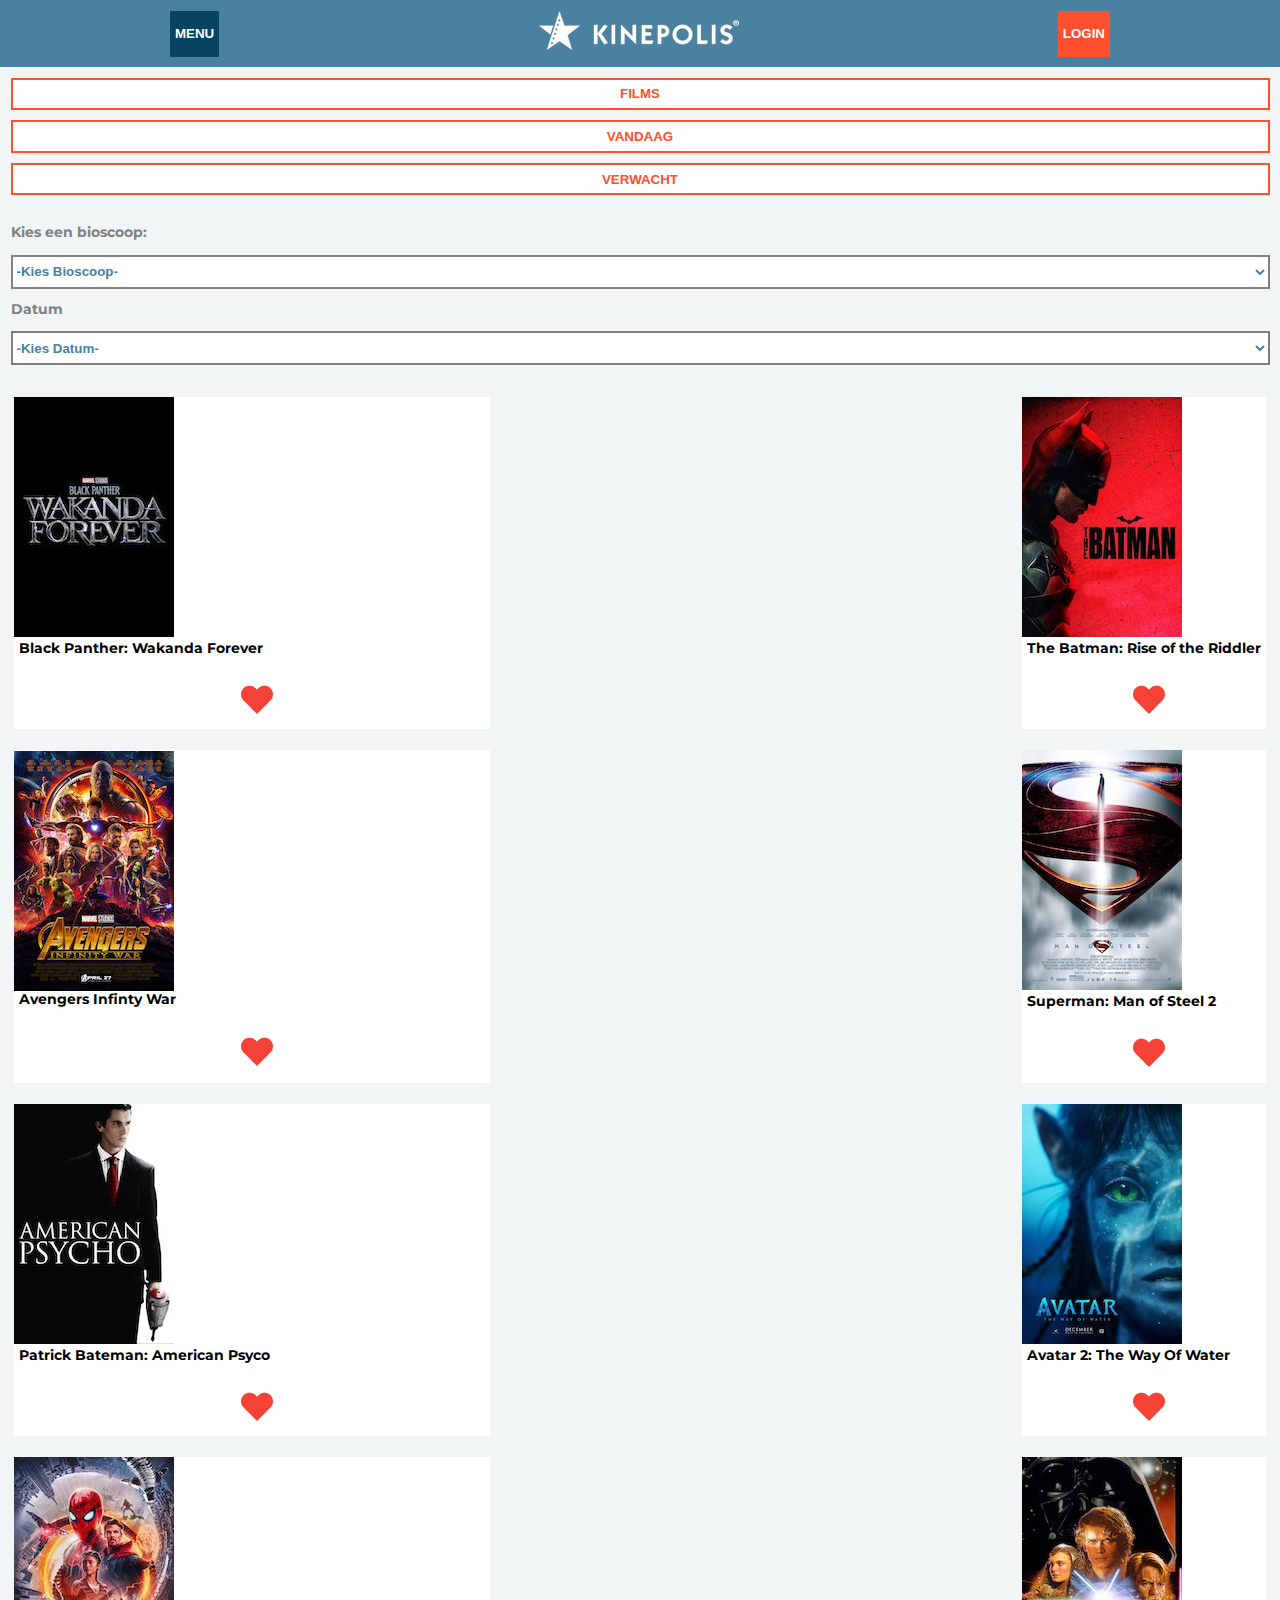
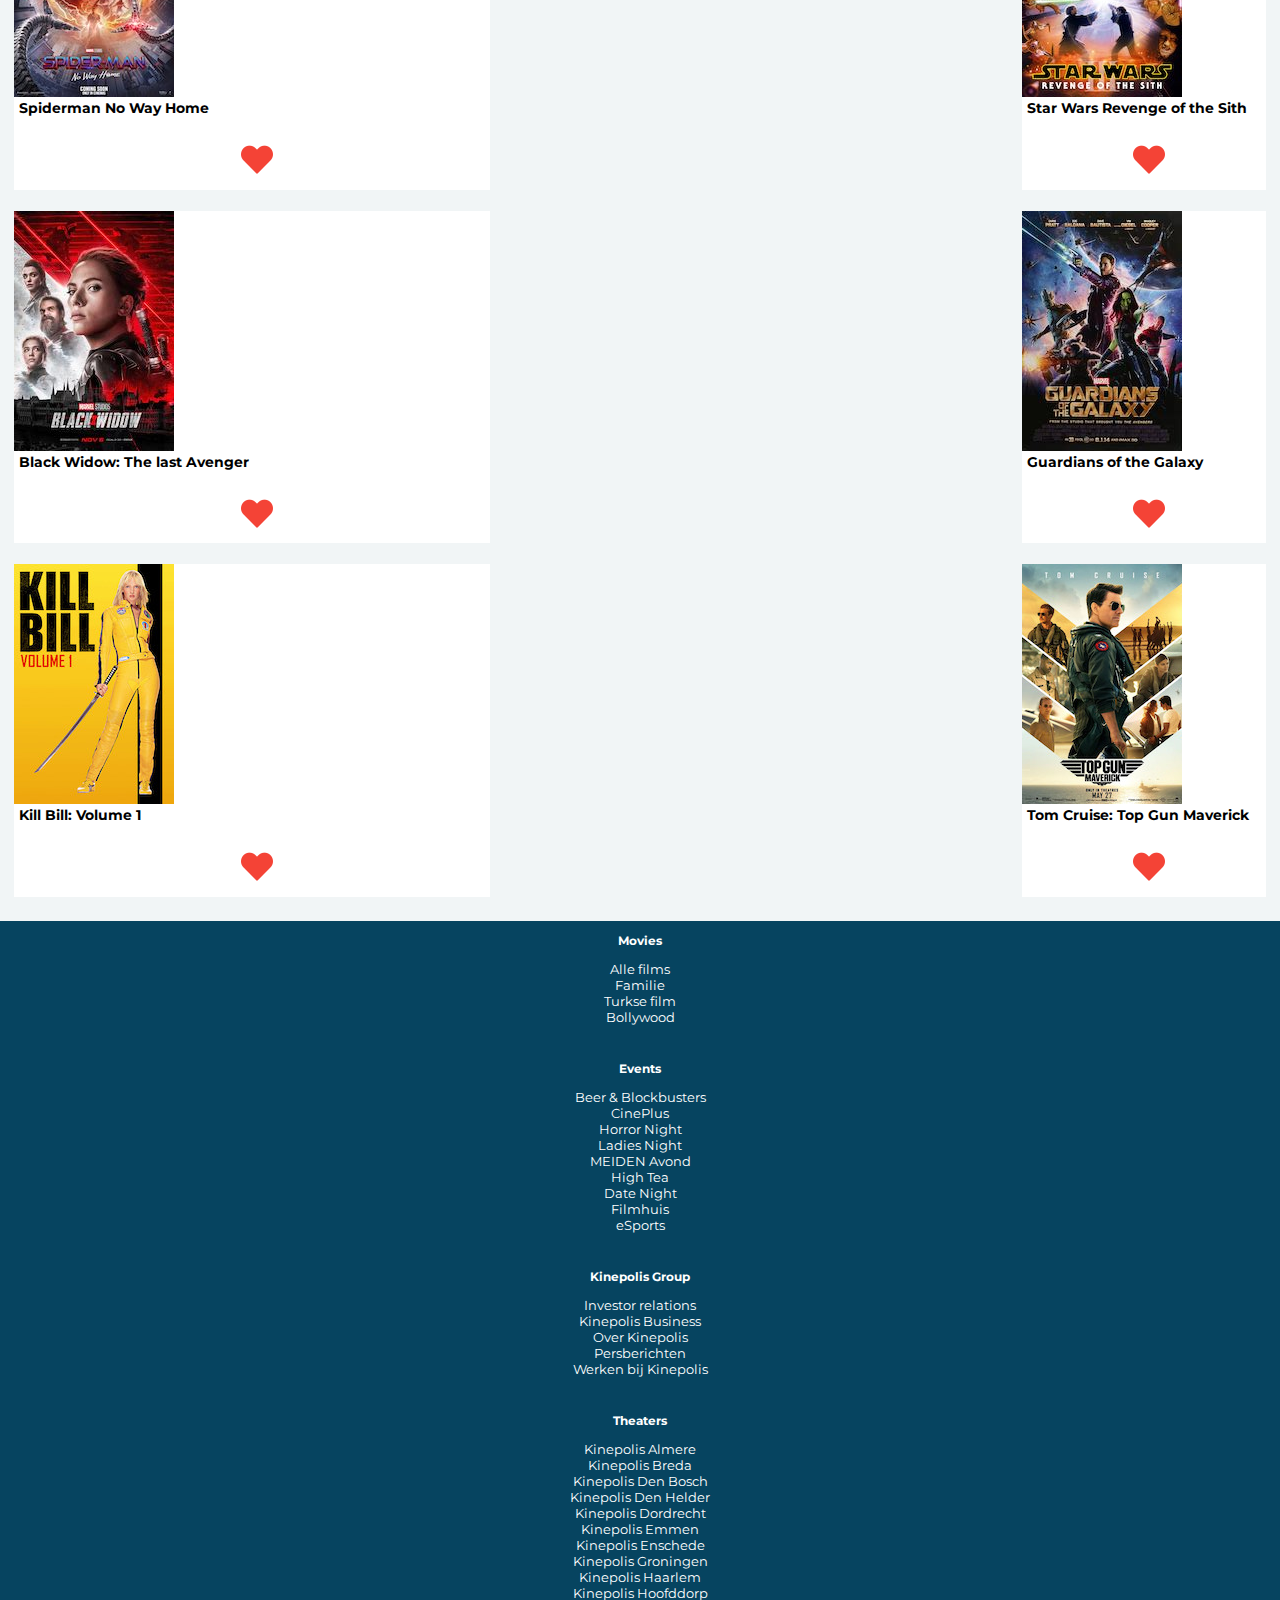
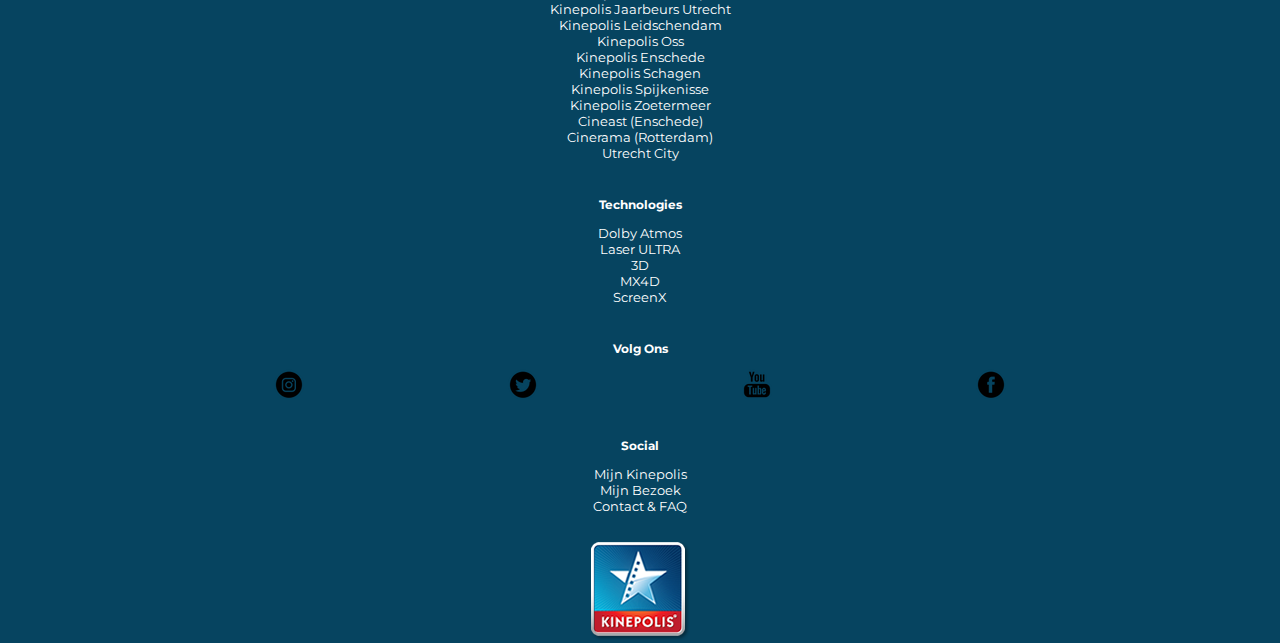
<file: index.html>
<!DOCTYPE html>
<html lang="en">

<head>
    <meta charset="UTF-8">
    <meta http-equiv="X-UA-Compatible" content="IE=edge">
    <meta name="viewport" content="width=device-width, initial-scale=1.0">
    <link rel="stylesheet" href="./styles/style.css">
    <link rel="preconnect" href="https://fonts.googleapis.com">
    <link rel="preconnect" href="https://fonts.gstatic.com" crossorigin>
    <link href="https://fonts.googleapis.com/css2?family=Montserrat&display=swap" rel="stylesheet">
    <title>Kinepolis</title>
</head>

<body>
    <header>
        <button>MENU</button>
        <nav>
            <ul>
                <li><a href="./index.html">Filmagenda</a></li>
                <li><a href="./index.html">Films</a></li>
                <li><a href="./index.html">Kids</a></li>
                <li><a href="./index.html">Events</a></li>
                <li><a href="./index.html">Music & Movies</a></li>
                <li><a href="./index.html">Cultuur</a></li>
                <li><a href="./index.html">Ultieme Filmbeleving</a></li>
                <li><a href="./index.html">Acties & Kortingen</a></li>
                <li><a href="./index.html">My Kinepolis</a></li>
                <li><a href="./index.html">Movie Club</a></li>
                <li><a href="./index.html">Geef Film Cadeau</a></li>
                <li><a href="./index.html">Bioscopen</a></li>
                <li><a href="./index.html">Kinepolis Business</a></li>
                <li><a href="./index.html">Partnerbioscopen</a></li>
                <li><a href="./index.html">Contact & FAQ</a></li>
            </ul>
        </nav>

        <h1><a href="./index.html"><img src="./images/kinepolislogo.png" alt=""></a></h1>
        <button>LOGIN</button>
    </header>

    <main>
        <ul>
            <li><button>FILMS</button></li>
            <li><button>VANDAAG</button></li>
            <li><button>VERWACHT</button></li>
        </ul>

        <section>
            <label aria-label="false" for="bioscoop">Kies een bioscoop:</label>
            <select name="Bioscopen" id="bioscoop">
                <option value="">-Kies Bioscoop-</option>
                <option value="Kinepolis Almere">Kinepolis Almere</option>
                <option value="Kinepolis Breda">Kinepolis Breda</option>
                <option value="Kinepolis Den Bosch">Kinepolis Den Bosch</option>
                <option value="Kinepolis Den Helder">Kinepolis Den Helder</option>
                <option value="Kinepolis Dordrecht">Kinepolis Dordrecht</option>
                <option value="Kinepolis Emmen">Kinepolis Emmen</option>
                <option value="Kinepolis Enschede">Kinepolis Enschede</option>
                <option value="Kinepolis Groningen">Kinepolis Groningen</option>
                <option value="Kinepolis Haarlem">Kinepolis Haarlem</option>
                <option value="Kinepolis Hoofddorp">Kinepolis Hoofddorp</option>
                <option value="Kinepolis Jaarbeurs Utrecht">Kinepolis Jaarbeurs Utrecht</option>
                <option value="Kinepolis Leidschendam">Kinepolis Leidschendam</option>
                <option value="Kinepolis Oss">Kinepolis Oss</option>
                <option value="Kinepolis Enschede">Kinepolis Enschede</option>
                <option value="Kinepolis Schagen">Kinepolis Schagen</option>
                <option value="Kinepolis Spijkenisse">Kinepolis Spijkenisse</option>
                <option value="Kinepolis Zoetermeer">Kinepolis Zoetermeer</option>
                <option value="Cineast (Enschede)">Cineast (Enschede)</option>
                <option value="Cinerama (Rotterdam)">Cinerama (Rotterdam)</option>
                <option value="Utrecht City">Utrecht City</option>
            </select>
        </section>

        <section>
            <label for="datum-select">Datum</label>
            <select name="Datum" id="datum-select">
                <option value="">-Kies Datum-</option>
                <option value="04-12-2022">Vandaag</option>
                <option value="05-12-2022">Morgen</option>
                <option value="06-12-2022">Maandag, 6 dec</option>
                <option value="07-12-2022">Dinsdag, 7 dec</option>
                <option value="08-12-2022">Woensdag, 8 dec</option>
                <option value="09-12-2022">Donderdag, 9 dec</option>
                <option value="10-12-2022">Vrijdag, 10 dec</option>
                <option value="11-12-2022">Zaterdag, 11 dec</option>
                <option value="012-12-2022">Zondag, 12 dec</option>
            </select>
        </section>



        <section>
            <article>
                <a href="./detail.html"><img src="./images/wakandaforever.jpeg"
                        alt="Black Panther Wakanda Forever Movie Poster"></a>
                <a href="./detail.html">
                    <h2>Black Panther: Wakanda Forever</h2>
                </a>
                <a aria-label="spannend" href="./index.html">
                    <div><img src="./images/heart_goed.png" alt=""></div>
                </a>
            </article>



            <article>
                <a href="./index.html"><img src="./images/thebatmanposter.jpeg"
                        alt="The Batman: Rise of the Riddler Movie Poster"></a>
                <a href="./index.html">
                    <h2>The Batman: Rise of the Riddler</h2>
                </a>
                <a aria-label="spannend" href="./index.html">
                    <div><img src="./images/heart_goed.png" alt=""></div>
                </a>
            </article>



            <article>
                <a href="./index.html"></a><img src="./images/avengers_infinity_war_poster.jpg"
                    alt="Avengers Infinty War Movie Poster">
                <a href="./index.html">
                    <h2>Avengers Infinty War</h2>
                </a>
                <a aria-label="spannend" href="./index.html">
                    <div><img src="./images/heart_goed.png" alt=""></div>
                </a>
            </article>



            <article>
                <a href="./index.html"><img src="./images/superman_the_man_of_steel_movieposter.jpg"
                        alt="Superman: Man of Steel 2 Movie Poster"></a>
                <a href="./index.html">
                    <h2>Superman: Man of Steel 2</h2>
                </a>
                <a aria-label="spannend" href="./index.html">
                    <div><img src="./images/heart_goed.png" alt=""></div>
                </a>
            </article>



            <article>
                <a href="./index.html"><img src="./images/americanpsycho.jpeg"
                        alt="Patrick Bateman: American Psyco Movie Poster"></a>
                <a href="./index.html">
                    <h2>Patrick Bateman: American Psyco</h2>
                </a>
                <a aria-label="spannend" href="./index.html">
                    <div><img src="./images/heart_goed.png" alt=""></div>
                </a>
            </article>


            <article>
                <a href="./index.html"><img src="./images/avatar_the_way_of_water_movieposter.jpg"
                        alt="Avatar 2: The Way Of Water Movie Poster"></a>
                <a href="./index.html">
                    <h2>Avatar 2: The Way Of Water</h2>
                </a>
                <a aria-label="spannend" href="./index.html">
                    <div><img src="./images/heart_goed.png" alt=""></div>
                </a>
            </article>



            <article>
                <a href="./index.html"><img src="./images/spiderman_no_way_home_movieposter.jpg"
                        alt="Spiderman No Way Home Movie Poster"></a>
                <a href="./index.html">
                    <h2>Spiderman No Way Home</h2>
                </a>
                <a aria-label="spannend" href="./index.html">
                    <div><img src="./images/heart_goed.png" alt=""></div>
                </a>
            </article>



            <article>
                <a href="./index.html"><img src="./images/starwars_revenge_of_the_sith_movieposter.jpg"
                        alt="Star Wars Revenge of the Sith Movie Poster"></a>
                <a href="./index.html">
                    <h2>Star Wars Revenge of the Sith</h2>
                </a>
                <a aria-label="spannend" href="./index.html">
                    <div><img src="./images/heart_goed.png" alt=""></div>
                </a>
            </article>



            <article>
                <a href="./index.html"><img src="./images/blackwidow_movieposter.jpg"
                        alt="Black Widow: The last Avenger Movie Poster"></a>
                <a href="./index.html">
                    <h2>Black Widow: The last Avenger</h2>
                </a>
                <a aria-label="spannend" href="./index.html">
                    <div><img src="./images/heart_goed.png" alt=""></div>
                </a>
            </article>



            <article>
                <a href="./index.html"><img src="./images/guardian_of_the_galaxy_movieposter.jpg"
                        alt="Guardians of the Galaxy Movie Poster"></a>
                <a href="./index.html">
                    <h2>Guardians of the Galaxy</h2>
                </a>
                <a aria-label="spannend" href="./index.html">
                    <div><img src="./images/heart_goed.png" alt=""></div>
                </a>
            </article>



            <article>
                <a href="./index.html"><img src="./images/kill_bill_movieposter.jpg"
                        alt="Kill Bill: Volume 1 Movie Poster"></a>
                <a href="./index.html">
                    <h2>Kill Bill: Volume 1</h2>
                </a>
                <a aria-label="spannend" href="./index.html">
                    <div><img src="./images/heart_goed.png" alt=""></div>
                </a>
            </article>



            <article>
                <a href="./index.html"><img src="./images/topgun_maverick_movieposter.jpg"
                        alt="Tom Cruise: Top Gun Maverick Movie Poster"></a>
                <a href="./index.html">
                    <h2>Tom Cruise: Top Gun Maverick</h2>
                </a>
                <a aria-label="spannend" href="./index.html">
                    <div><img src="./images/heart_goed.png" alt=""></div>
                </a>
            </article>
        </section>
    </main>



    <footer>
        <nav>
            <h3>Movies</h3>
            <ul>
                <li><a href="./index.html">Alle films</a></li>
                <li><a href="./index.html">Familie</a></li>
                <li><a href="./index.html">Turkse film</a></li>
                <li><a href="./index.html">Bollywood</a></li>
            </ul>

            <h3>Events</h3>
            <ul>
                <li><a href="./index.html">Beer & Blockbusters</a></li>
                <li><a href="./index.html">CinePlus</a></li>
                <li><a href="./index.html">Horror Night</a></li>
                <li><a href="./index.html">Ladies Night</a></li>
                <li><a href="./index.html">MEIDEN Avond</a></li>
                <li><a href="./index.html">High Tea</a></li>
                <li><a href="./index.html">Date Night</a></li>
                <li><a href="./index.html">Filmhuis</a></li>
                <li><a href="./index.html">eSports</a></li>
            </ul>

            <h3>Kinepolis Group</h3>
            <ul>
                <li><a href="./index.html">Investor relations</a></li>
                <li><a href="./index.html">Kinepolis Business</a></li>
                <li><a href="./index.html">Over Kinepolis</a></li>
                <li><a href="./index.html">Persberichten</a></li>
                <li><a href="./index.html">Werken bij Kinepolis</a></li>
            </ul>

            <h3>Theaters</h3>
            <ul>
                <li><a href="./index.html">Kinepolis Almere</a></li>
                <li><a href="./index.html">Kinepolis Breda</a></li>
                <li><a href="./index.html">Kinepolis Den Bosch</a></li>
                <li><a href="./index.html">Kinepolis Den Helder</a></li>
                <li><a href="./index.html">Kinepolis Dordrecht</a></li>
                <li><a href="./index.html">Kinepolis Emmen</a></li>
                <li><a href="./index.html">Kinepolis Enschede</a></li>
                <li><a href="./index.html">Kinepolis Groningen</a></li>
                <li><a href="./index.html">Kinepolis Haarlem</a></li>
                <li><a href="./index.html">Kinepolis Hoofddorp</a></li>
                <li><a href="./index.html">Kinepolis Jaarbeurs Utrecht</a></li>
                <li><a href="./index.html">Kinepolis Leidschendam</a></li>
                <li><a href="./index.html">Kinepolis Oss</a></li>
                <li><a href="./index.html">Kinepolis Enschede</a></li>
                <li><a href="./index.html">Kinepolis Schagen</a></li>
                <li><a href="./index.html">Kinepolis Spijkenisse</a></li>
                <li><a href="./index.html">Kinepolis Zoetermeer</a></li>
                <li><a href="./index.html">Cineast (Enschede)</a></li>
                <li><a href="./index.html">Cinerama (Rotterdam)</a></li>
                <li><a href="./index.html">Utrecht City</a></li>
            </ul>

            <h3>Technologies</h3>
            <ul>
                <li><a href="./index.html">Dolby Atmos</a></li>
                <li><a href="./index.html">Laser ULTRA</a></li>
                <li><a href="./index.html">3D</a></li>
                <li><a href="./index.html">MX4D</a></li>
                <li><a href="./index.html">ScreenX</a></li>
            </ul>

            <h3>Volg Ons</h3>
            <ul>
                <li><a href="./index.html"><img src="./images/instgramfooter.png" alt="Instagram"></a></li>
                <li><a href="./index.html"><img src="./images/twitterfooter.png" alt="Twitter"></a></li>
                <li><a href="./index.html"><img src="./images/youtubefooter.png" alt="Youtube"></a></li>
                <li><a href="./index.html"><img src="./images/facebokfooter.png" alt="Facebook"></a></li>
            </ul>

            <h3>Social</h3>
            <ul>
                <li><a href="./index.html">Mijn Kinepolis</a></li>
                <li><a href="./index.html">Mijn Bezoek</a></li>
                <li><a href="./index.html">Contact & FAQ</a></li>
            </ul>

            <ul>
                <li><a href="./index.html"><img src="./images/kinepolisfooterlogo.png" alt="Kinepolis Logo"></a></li>
            </ul>
        </nav>
    </footer>

    <script src="./scripts/script.js"></script>
</body>

</html>
</file>
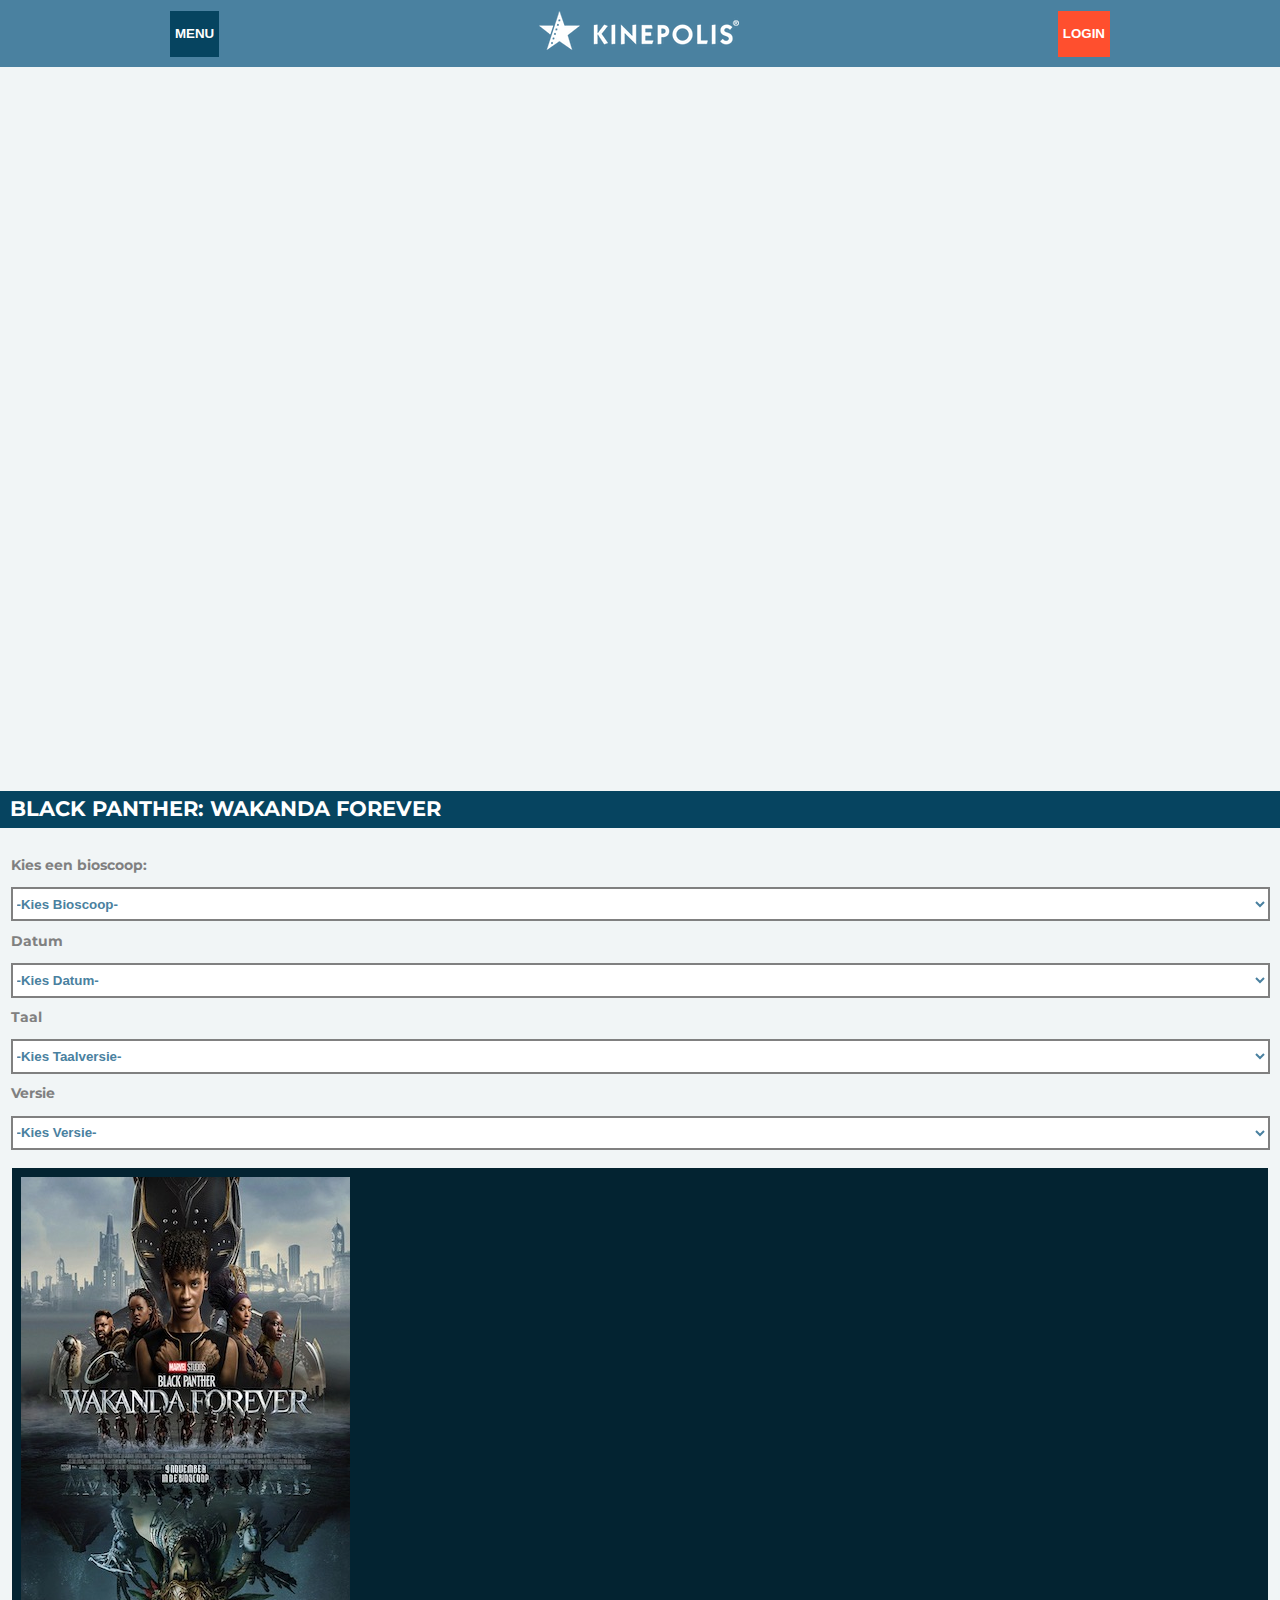
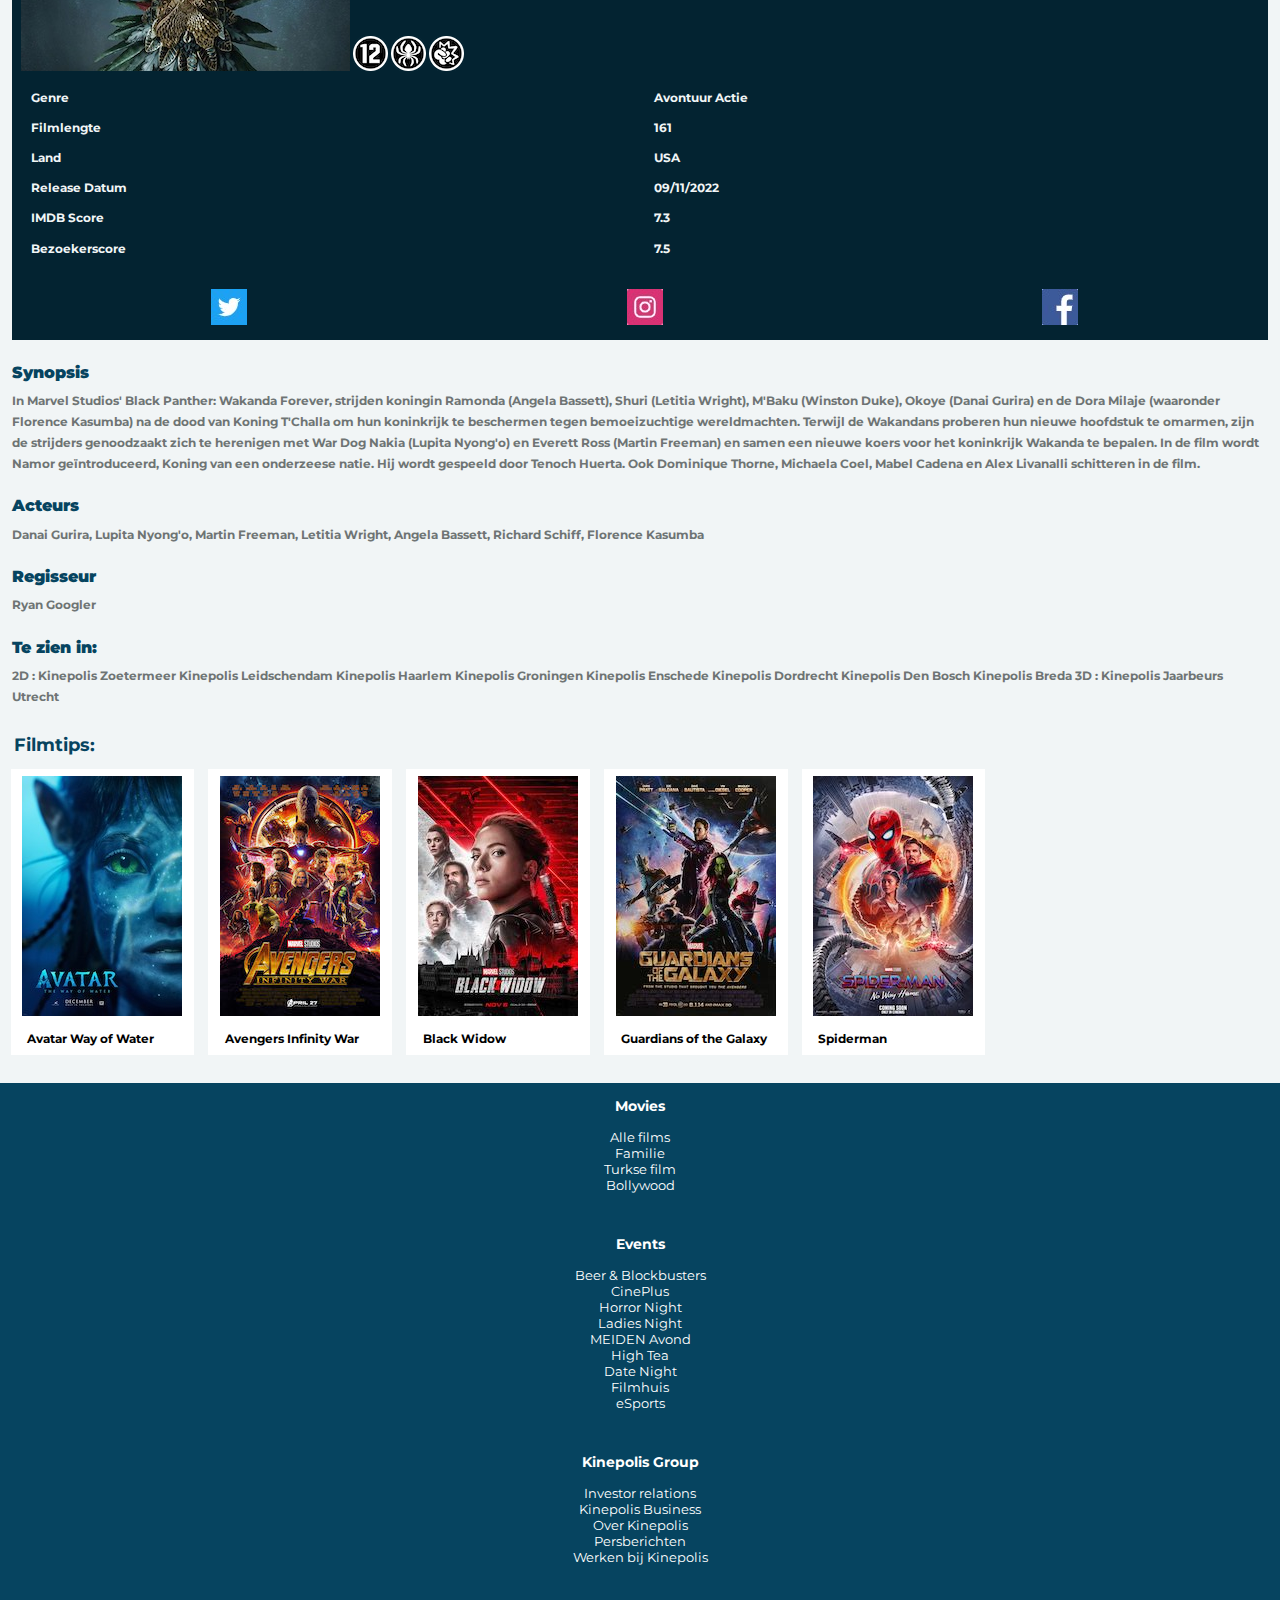
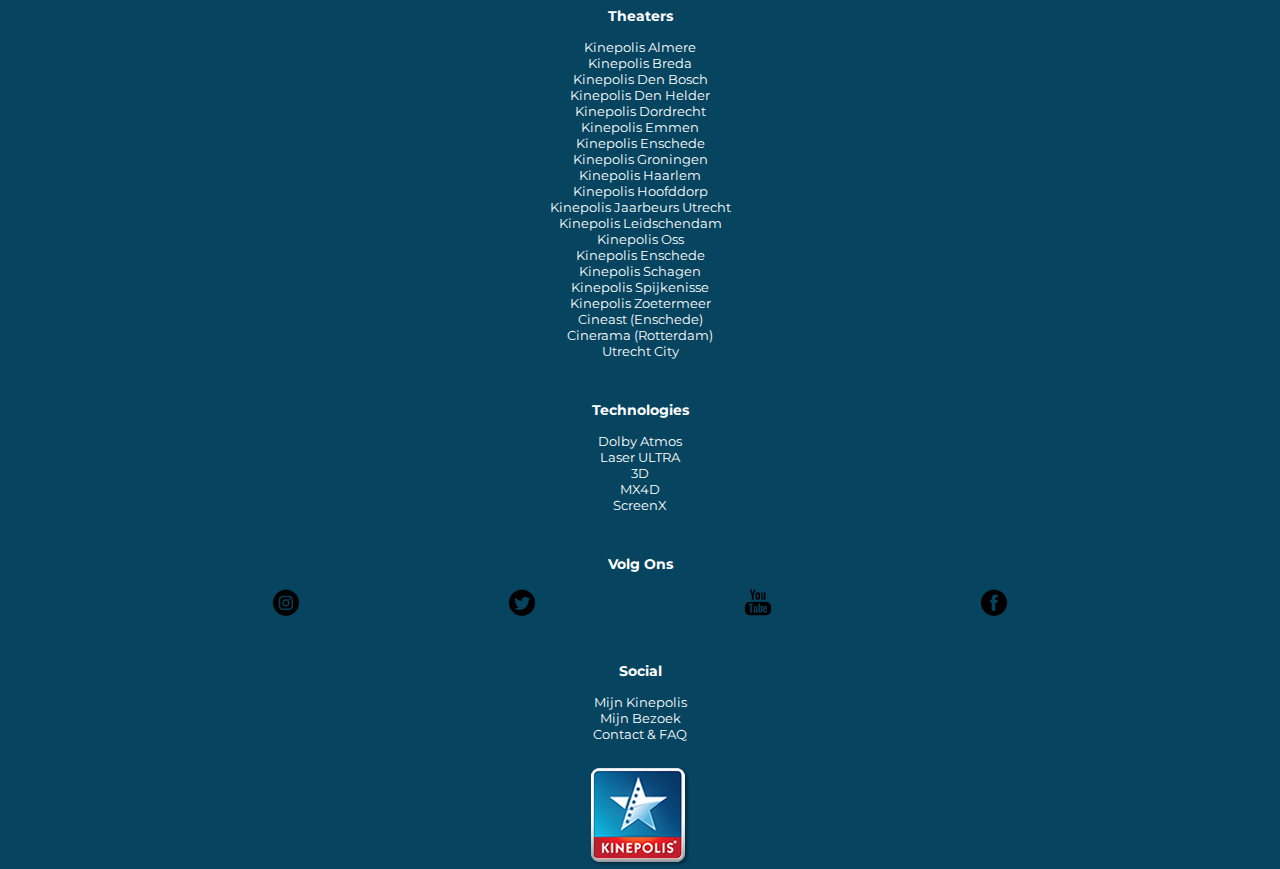
<file: detail.html>
<!DOCTYPE html>
<html lang="nl">

<head>
    <meta charset="UTF-8">
    <meta http-equiv="X-UA-Compatible" content="IE=edge">
    <meta name="viewport" content="width=device-width, initial-scale=1.0">
    <link rel="preconnect" href="https://fonts.googleapis.com">
    <link rel="preconnect" href="https://fonts.gstatic.com" crossorigin>
    <link href="https://fonts.googleapis.com/css2?family=Montserrat&display=swap" rel="stylesheet">
    <link rel="stylesheet" href="./styles/style.css">
    <title>Document</title>
</head>

<body class="tweedepagina">
    <header>
        <button>MENU</button>
        <nav>
            <ul>
                <li><a href="./index.html">Filmagenda</a></li>
                <li><a href="./index.html">Films</a></li>
                <li><a href="./index.html">Kids</a></li>
                <li><a href="./index.html">Events</a></li>
                <li><a href="./index.html">Music & Movies</a></li>
                <li><a href="./index.html">Cultuur</a></li>
                <li><a href="./index.html">Ultieme Filmbeleving</a></li>
                <li><a href="./index.html">Acties & Kortingen</a></li>
                <li><a href="./index.html">My Kinepolis</a></li>
                <li><a href="./index.html">Movie Club</a></li>
                <li><a href="./index.html">Geef Film Cadeau</a></li>
                <li><a href="./index.html">Bioscopen</a></li>
                <li><a href="./index.html">Kinepolis Business</a></li>
                <li><a href="./index.html">Partnerbioscopen</a></li>
                <li><a href="./index.html">Contact & FAQ</a></li>
            </ul>
        </nav>

        <h1><a href="./index.html"><img src="./images/kinepolislogo.png" alt=""></a></h1>
        <button>LOGIN</button>
    </header>

    <main>
        <iframe src="https://www.youtube-nocookie.com/embed/RlOB3UALvrQ" title="YouTube video player"
            allow="accelerometer; autoplay; clipboard-write; encrypted-media; gyroscope; picture-in-picture"
            allowfullscreen> </iframe>
        <h2>Black Panther: Wakanda Forever</h2>

        <section>
            <label for="bioscoop-select">Kies een bioscoop:</label>
            <select name="Bioscopen" id="bioscoop-select">
                <option value="">-Kies Bioscoop-</option>
                <option value="Kinepolis Almere">Kinepolis Almere</option>
                <option value="Kinepolis Breda">Kinepolis Breda</option>
                <option value="Kinepolis Den Bosch">Kinepolis Den Bosch</option>
                <option value="Kinepolis Den Helder">Kinepolis Den Helder</option>
                <option value="Kinepolis Dordrecht">Kinepolis Dordrecht</option>
                <option value="Kinepolis Emmen">Kinepolis Emmen</option>
                <option value="Kinepolis Enschede">Kinepolis Enschede</option>
                <option value="Kinepolis Groningen">Kinepolis Groningen</option>
                <option value="Kinepolis Haarlem">Kinepolis Haarlem</option>
                <option value="Kinepolis Hoofddorp">Kinepolis Hoofddorp</option>
                <option value="Kinepolis Jaarbeurs Utrecht">Kinepolis Jaarbeurs Utrecht</option>
                <option value="Kinepolis Leidschendam">Kinepolis Leidschendam</option>
                <option value="Kinepolis Oss">Kinepolis Oss</option>
                <option value="Kinepolis Enschede">Kinepolis Enschede</option>
                <option value="Kinepolis Schagen">Kinepolis Schagen</option>
                <option value="Kinepolis Spijkenisse">Kinepolis Spijkenisse</option>
                <option value="Kinepolis Zoetermeer">Kinepolis Zoetermeer</option>
                <option value="Cineast (Enschede)">Cineast (Enschede)</option>
                <option value="Cinerama (Rotterdam)">Cinerama (Rotterdam)</option>
                <option value="Utrecht City">Utrecht City</option>
            </select>
        </section>

        <section>
            <label for="datum-select">Datum</label>
            <select name="Datum" id="datum-select">
                <option value="">-Kies Datum-</option>
                <option value="04-12-2022">Vandaag</option>
                <option value="05-12-2022">Morgen</option>
                <option value="06-12-2022">Maandag, 6 dec</option>
                <option value="07-12-2022">Dinsdag, 7 dec</option>
                <option value="08-12-2022">Woensdag, 8 dec</option>
                <option value="09-12-2022">Donderdag, 9 dec</option>
                <option value="10-12-2022">Vrijdag, 10 dec</option>
                <option value="11-12-2022">Zaterdag, 11 dec</option>
                <option value="012-12-2022">Zondag, 12 dec</option>
            </select>
        </section>

        <section>
            <label for="taal-select">Taal</label>
            <select name="Taal" id="taal-select">
                <option value="">-Kies Taalversie-</option>
                <option value="EVNO">Engelse versie (Nederlandse Ondertiteling</option>
            </select>
        </section>

        <section>
            <label for="versie-select">Versie</label>
            <select name="Versie" id="versie-select">
                <option value="">-Kies Versie-</option>
                <option value="2D">2D</option>
                <option value="3D">3D</option>
                <option value="ScreenX 2D">ScreenX 2D</option>
                <option value="MX4D 3D">MX4D 3D</option>
                <option value="Laser Ultra 3D">Laser Ultra 3D</option>
                <option value="Laser Ultra 2D">Laser Ultra 2D</option>
            </select>
        </section>

        <article>
            <figure>
                <img src="./images/Black_Panther__Wakanda_Forever_Poster.jpeg"
                    alt="Black Panther: Wakanda Forever movie poster">
                <img src="./images/12+.png" alt="12 jaar en ouder">
                <img src="./images/angst.png" alt=" Enge film">
                <img src="./images/geweld.png" alt="film bevat geweld">
                <figcaption>
                    <ul>
                        <li>Genre</li>
                        <li>Filmlengte</li>
                        <li>Land</li>
                        <li>Release Datum</li>
                        <li>IMDB Score</li>
                        <li>Bezoekerscore</li>
                    </ul>

                    <ul>
                        <li>Avontuur Actie</li>
                        <li>161</li>
                        <li>USA</li>
                        <li>09/11/2022</li>
                        <li>7.3</li>
                        <li>7.5</li>
                    </ul>

                    <ul>
                        <li><img src="./images/twitterlogo.jpeg" alt="Twitter"></li>
                        <li><img src="./images/instgramlogo.jpeg" alt="Instagram"></li>
                        <li><img src="./images/facebooklogo.jpeg" alt="Facebook"></li>
                    </ul>

                </figcaption>
            </figure>
        </article>

        <article>
            <h3>Synopsis</h3>
            <p>In Marvel Studios' Black Panther: Wakanda Forever, strijden koningin Ramonda
                (Angela Bassett), Shuri
                (Letitia Wright), M'Baku (Winston Duke), Okoye (Danai Gurira) en de Dora Milaje (waaronder Florence
                Kasumba)
                na de dood van Koning T'Challa om hun koninkrijk te beschermen tegen bemoeizuchtige wereldmachten.
                Terwijl
                de Wakandans proberen hun nieuwe hoofdstuk te omarmen, zijn de strijders genoodzaakt zich te herenigen
                met
                War Dog Nakia (Lupita Nyong'o) en Everett Ross (Martin Freeman) en samen een nieuwe koers voor het
                koninkrijk Wakanda te bepalen. In de film wordt Namor geïntroduceerd, Koning van een onderzeese natie.
                Hij
                wordt gespeeld door Tenoch Huerta. Ook Dominique Thorne, Michaela Coel, Mabel Cadena en Alex Livanalli
                schitteren in de film.</p>
        </article>

        <article>
            <h3>Acteurs</h3>
            <p>Danai Gurira, Lupita Nyong'o, Martin Freeman, Letitia Wright, Angela Bassett, Richard Schiff, Florence
                Kasumba</p>
        </article>

        <article>
            <h3>Regisseur</h3>
            <p>Ryan Googler</p>
        </article>

        <article>
            <h3>Te zien in:</h3>
            <p>2D :
                Kinepolis Zoetermeer
                Kinepolis Leidschendam
                Kinepolis Haarlem
                Kinepolis Groningen
                Kinepolis Enschede
                Kinepolis Dordrecht
                Kinepolis Den Bosch
                Kinepolis Breda
                3D :
                Kinepolis Jaarbeurs Utrecht
            </p>
        </article>

        <h4>Filmtips:</h4>
        <section>
            <a href="./index.html">
                <article>
                    <img src="./images/avatar_the_way_of_water_movieposter.jpg" alt="">
                    <h5>Avatar Way of Water</h5>
                </article>
            </a>

            <a href="./index.html">
                <article>
                    <img src="./images/avengers_infinity_war_poster.jpg" alt="">
                    <h5>Avengers Infinity War</h5>
                </article>
            </a>

            <a href="./index.html">
                <article>
                    <img src="./images/blackwidow_movieposter.jpg" alt="">
                    <h5>Black Widow</h5>
                </article>
            </a>

            <a href="./index.html">
                <article>
                    <img src="./images/guardian_of_the_galaxy_movieposter.jpg" alt="">
                    <h5>Guardians of the Galaxy</h5>
                </article>
            </a>

            <a href="./index.html">
                <article>
                    <img src="./images/spiderman_no_way_home_movieposter.jpg" alt="">
                    <h5>Spiderman</h5>
                </article>
            </a>
        </section>

    
    </main>
    <footer>
        <nav>
            <h6>Movies</h6>
            <ul>
                <li><a href="./index.html">Alle films</a></li>
                <li><a href="./index.html">Familie</a></li>
                <li><a href="./index.html">Turkse film</a></li>
                <li><a href="./index.html">Bollywood</a></li>
            </ul>

            <h6>Events</h6>
            <ul>
                <li><a href="./index.html">Beer & Blockbusters</a></li>
                <li><a href="./index.html">CinePlus</a></li>
                <li><a href="./index.html">Horror Night</a></li>
                <li><a href="./index.html">Ladies Night</a></li>
                <li><a href="./index.html">MEIDEN Avond</a></li>
                <li><a href="./index.html">High Tea</a></li>
                <li><a href="./index.html">Date Night</a></li>
                <li><a href="./index.html">Filmhuis</a></li>
                <li><a href="./index.html">eSports</a></li>
            </ul>

            <h6>Kinepolis Group</h6>
            <ul>
                <li><a href="./index.html">Investor relations</a></li>
                <li><a href="./index.html">Kinepolis Business</a></li>
                <li><a href="./index.html">Over Kinepolis</a></li>
                <li><a href="./index.html">Persberichten</a></li>
                <li><a href="./index.html">Werken bij Kinepolis</a></li>
            </ul>

            <h6>Theaters</h6>
            <ul>
                <li><a href="./index.html">Kinepolis Almere</a></li>
                <li><a href="./index.html">Kinepolis Breda</a></li>
                <li><a href="./index.html">Kinepolis Den Bosch</a></li>
                <li><a href="./index.html">Kinepolis Den Helder</a></li>
                <li><a href="./index.html">Kinepolis Dordrecht</a></li>
                <li><a href="./index.html">Kinepolis Emmen</a></li>
                <li><a href="./index.html">Kinepolis Enschede</a></li>
                <li><a href="./index.html">Kinepolis Groningen</a></li>
                <li><a href="./index.html">Kinepolis Haarlem</a></li>
                <li><a href="./index.html">Kinepolis Hoofddorp</a></li>
                <li><a href="./index.html">Kinepolis Jaarbeurs Utrecht</a></li>
                <li><a href="./index.html">Kinepolis Leidschendam</a></li>
                <li><a href="./index.html">Kinepolis Oss</a></li>
                <li><a href="./index.html">Kinepolis Enschede</a></li>
                <li><a href="./index.html">Kinepolis Schagen</a></li>
                <li><a href="./index.html">Kinepolis Spijkenisse</a></li>
                <li><a href="./index.html">Kinepolis Zoetermeer</a></li>
                <li><a href="./index.html">Cineast (Enschede)</a></li>
                <li><a href="./index.html">Cinerama (Rotterdam)</a></li>
                <li><a href="./index.html">Utrecht City</a></li>
            </ul>

            <h6>Technologies</h6>
            <ul>
                <li><a href="./index.html">Dolby Atmos</a></li>
                <li><a href="./index.html">Laser ULTRA</a></li>
                <li><a href="./index.html">3D</a></li>
                <li><a href="./index.html">MX4D</a></li>
                <li><a href="./index.html">ScreenX</a></li>
            </ul>

            <h6>Volg Ons</h6>
            <ul>
                <li><a href="./index.html"><img src="./images/instgramfooter.png" alt="Instagram"></a></li>
                <li><a href="./index.html"><img src="./images/twitterfooter.png" alt="Twitter"></a></li>
                <li><a href="./index.html"><img src="./images/youtubefooter.png" alt="Youtube"></a></li>
                <li><a href="./index.html"><img src="./images/facebokfooter.png" alt="Facebook"></a></li>
            </ul>

            <h6>Social</h6>
            <ul>
                <li><a href="./index.html">Mijn Kinepolis</a></li>
                <li><a href="./index.html">Mijn Bezoek</a></li>
                <li><a href="./index.html">Contact & FAQ</a></li>
            </ul>

            <ul>
                <li><a href="./index.html"><img src="./images/kinepolisfooterlogo.png" alt=""></a></li>
            </ul>
        </nav>
    </footer>

    <script src="./scripts/script.js"></script>
</body>

</html>
</file>
<file: styles/style.css>
/**************/
/* CSS REMEDY */
/**************/
*,
*::after,
*::before {
    box-sizing: border-box;
}

button,
summary {
    cursor: pointer;
}

:focus-visible {
    color: green;
    border: dotted;
}

/*********************/
/* CUSTOM PROPERTIES */
/*********************/

:root {
    /* startje */
    --color-text: #111;
    --color-background: #F1F5F6;
    --color-oranje: #ff4f2e;
    --color-blauw: #064460;
}

/****************/
/* JOUW STYLING */
/****************/

* {
    margin: 0;
    padding: 0;
}

a {
    text-decoration: none;
    color: var(--color-text);
}

header nav {
    position: fixed;
    left: 0;
    right: 0;
    top: 0;
    bottom: 0;
    transform: translatex(-110%);
    transition: transform .3s;
    background-color: var(--color-blauw);
    height: 100vh;
    padding-top: 4.25em;
    list-style: none;
}

header nav ul li {
    list-style: none;
    margin: 0.75em;
}

nav.toonMenu {
    transform: translatex(0);
}

nav ul li a {
    color: white;
    cursor: pointer;
}

nav ul li a:hover {
    color: var(--color-oranje);
    cursor: pointer
}

body {
    font-family: 'Montserrat', sans-serif;
    background-color: #F1F5F6;
    font-size: 87.5%;
}

header {
    background-color: #4A81A0;
    color: white;
    padding: 0.75em;
    display: flex;
    justify-content: space-around;
    position: sticky;
    top: 0em;
}

header button:first-of-type {
    background-color: var(--color-blauw);
    border: 0.2em solid var(--color-blauw);
}

header button {
    background-color: var(--color-oranje);
    font-weight: bold;
    color: white;
    border: 0.2em solid var(--color-oranje);
    padding: 0.2em;
    z-index: 10;
}

main ul li {
    list-style: none;
    margin: 0.75em;
}

main ul li button {
    padding-top: 0.5em;
    padding-bottom: 0.5em;
    padding-left: 7.5em;
    padding-right: 7.5em;
    background-color: white;
    font-weight: bold;
    color: var(--color-oranje);
    border: 0.2em solid var(--color-oranje);
    width: 100%;
}

main ul li button:hover {
    background-color: var(--color-oranje);
    color: white;
    transition: ease-in 0.3s;
}

section:nth-of-type(1) {
    margin-top: 2em;
    margin-left: 0.75em;
    margin-right: 0.75em;
    margin-bottom: 0.75em;
    display: flex;
    flex-direction: column;
}

section:nth-of-type(2) {
    margin: 0.75em;
    display: flex;
    flex-direction: column;
}

section:nth-of-type(3) {
    display: grid;
    grid-template-columns: 1fr 1fr;
    justify-content: center;
}

section:nth-of-type(3) article {
    display: grid;
}

section:nth-of-type(3) a:nth-of-type(2) {
    color: var(--color-oranje);
}

section:nth-of-type(3) a:nth-of-type(3) {
    display: flex;
    justify-content: center;
    margin-left: 0.75em;
    margin-top: 2em;
    margin-bottom: 0.75em;
}

section:nth-of-type(3) article {
    grid-column-start: 1;
    grid-column-end: 2;
}

section:nth-of-type(3) article:nth-of-type(2) {
    grid-column-start: 3;
    grid-column-end: -1;
}

section:nth-of-type(3) article:nth-of-type(3) {
    grid-column-start: 1;
    grid-column-end: 2;
    grid-row: 4;
}

section:nth-of-type(3) article:nth-of-type(4) {
    grid-column-start: 3;
    grid-column-end: 4;
    grid-row: 4;
}

section:nth-of-type(3) article:nth-of-type(5) {
    grid-column-start: 1;
    grid-column-end: 2;
    grid-row: 5;
}

section:nth-of-type(3) article:nth-of-type(6) {
    grid-column-start: 3;
    grid-column-end: 4;
    grid-row: 5;
}

section:nth-of-type(3) article:nth-of-type(7) {
    grid-column-start: 1;
    grid-column-end: 2;
    grid-row: 6;
}

section:nth-of-type(3) article:nth-of-type(8) {
    grid-column-start: 3;
    grid-column-end: 4;
    grid-row: 6;
}

section:nth-of-type(3) article:nth-of-type(9) {
    grid-column-start: 1;
    grid-column-end: 2;
    grid-row: 7;
}

section:nth-of-type(3) article:nth-of-type(10) {
    grid-column-start: 3;
    grid-column-end: 4;
    grid-row: 7;
}

section:nth-of-type(3) article:nth-of-type(11) {
    grid-column-start: 1;
    grid-column-end: 2;
    grid-row: 8;
}

section:nth-of-type(3) article:nth-of-type(12) {
    grid-column-start: 3;
    grid-column-end: 4;
    grid-row: 8;
}

select {
    margin-top: 1em;
    padding-top: 0.5em;
    padding-bottom: 0.5em;
    background-color: white;
    font-weight: bold;
    color: #4A81A0;
    border: 0.2em solid grey;
}

label {
    color: grey;
    font-weight: bold;
}

article {
    background-color: white;
    padding-bottom: 0em;
    font-weight: bold;
    margin-top: 1.5em;
    margin-left: 1em;
    margin-right: 1em;
}

section article h2 {
    padding: 0px 5px;
    color: #000;
    text-align: left;
    font-size: 1em;
    line-height: 1em;
    word-break: break-word;
}

footer {
    background-color: #064460;
    color: white;
}

footer nav h3 {
    text-align: center;
    padding-top: 1em;
    margin-top: 2em;
    margin-bottom: 1em;
    font-size: 87.5%;
}

footer nav ul li {
    color: white;
    list-style: none;
    margin-top: 0em;
    font-size: small;
    text-align: center;
}

footer nav ul li:hover {
    color: var(--color-oranje);
    cursor: pointer;
}

footer nav ul:nth-of-type(6) {
    display: flex;
    justify-content: center;
    justify-content: space-evenly;
    margin-left: 5em;
    margin-right: 5em;
}

footer nav ul:nth-of-type(8) {
    display: flex;
    justify-content: center;
    justify-content: space-evenly;
    margin-left: 5em;
    margin-right: 5em;
    margin-top: 2em;
}

/****************/
/* Tweede Pagina Styling */
/****************/

iframe {
    aspect-ratio: 560/315;
    width: 100%;
    border-style: none;
}

.tweedepagina section {
    margin-left: 0.75em;
    margin-right: 0.75em;
    margin-bottom: 0.75em;
    display: flex;
    flex-direction: column;
}

.tweedepagina article {
    background-color: #F1F5F6;
    color: #6E7474;
    margin-bottom: 1em;
    font-size: 87.5%;
    line-height: 1.71429em;
}

.tweedepagina figure {
    background-color: #032331;
    padding-top: 0.75em;
    padding-left: 0.75em;
    justify-content: center;
}

.tweedepagina figcaption {
    display: grid;
    grid-template-rows: 1fr max-content;
    grid-template-columns: 1fr 1fr;
    justify-content: center;
}

.tweedepagina figcaption ul:first-of-type {
    list-style: none;
    color: #F1F5F6;
    font-size: 1em;
}

.tweedepagina figcaption ul:nth-of-type(2) {
    list-style: none;
    color: #F1F5F6;
    font-size: 1em;
}

.tweedepagina figcaption ul:nth-of-type(3) {
    margin-top: 1em;
    grid-column-start: 1;
    grid-column-end: 3;
    display: flex;
    justify-content: space-around;
}

.tweedepagina section:nth-of-type(5) {
    display: flex;
    overflow-x: scroll;
    scroll-snap-type: x mandatory;
    flex-direction: row;
    gap: 1em;
}

.tweedepagina section:nth-of-type(5) article {
    display: grid;
    grid-template-rows: max-content max-content max-content;
    grid-template-columns: max-content max-content;
    justify-content: center;
    background-color: white;
    padding: 0.5em;
    margin: 0;
    width: 15em;
    scroll-snap-align: center;
}

.tweedepagina section:nth-of-type(5) article img:first-of-type {
    width: 100%;
    grid-column-start: 1;
    grid-column-end: 3;
}

.tweedepagina h2 {
    color: white;
    background-color: var(--color-blauw);
    line-height: 1rem;
    padding-top: 0.5em;
    padding-bottom: 0.5em;
    font-size: 1.3rem;
    font-weight: 700;
    text-transform: uppercase;
    flex-basis: 70%;
    padding-left: 0.5em;
    padding-right: 0.5em;
}

.tweedepagina h3 {
    color: var(--color-blauw);
    font-weight: bolder;
    font-size: 1.3em;
    margin-bottom: 0.25em;
    line-height: 1.71429em;
}

.tweedepagina h4 {
    font-size: 1.3em;
    color: #064460;
    padding: 0.75em;
}

.tweedepagina h5 {
    font-size: 1em;
    margin-top: 1em;
    padding: 0px 5px;
    color: #000;
}

.tweedepagina footer nav h6 {
    text-align: center;
    padding-top: 1em;
    margin-top: 2em;
    margin-bottom: 1em;
    font-size: 1em;
}

.tweedepagina nav ul li a {
    color: white;
    cursor: pointer;
}

.tweedepagina nav ul li a:hover {
    color: var(--color-oranje);
    cursor: pointer;
}

.tweedepagina footer nav ul {
    list-style: none;
    margin-top: 0em;
    font-size: small;
    text-align: center;
}

.tweedepagina footer nav ul li:hover {
    color: var(--color-oranje);
    cursor: pointer;
}

.tweedepagina footer nav ul:nth-of-type(6) {
    display: flex;
    justify-content: center;
    justify-content: space-evenly;
    margin-left: 5em;
    margin-right: 5em;
}

.tweedepagina footer nav ul:nth-of-type(8) {
    display: flex;
    justify-content: center;
    justify-content: space-evenly;
    margin-left: 5em;
    margin-right: 5em;
    margin-top: 2em;
}

@keyframes spannend-animation {
    0% {
        transform: scale(1);
    }

    50% {
        transform: scale(2);
    }

    100% {
        transform: scale(1);
    }
}

a[aria-label="spannend"]:hover div {
    animation-name: spannend-animation;
    animation-duration: 1s;
    animation-iteration-count: 5;
}
</file>
